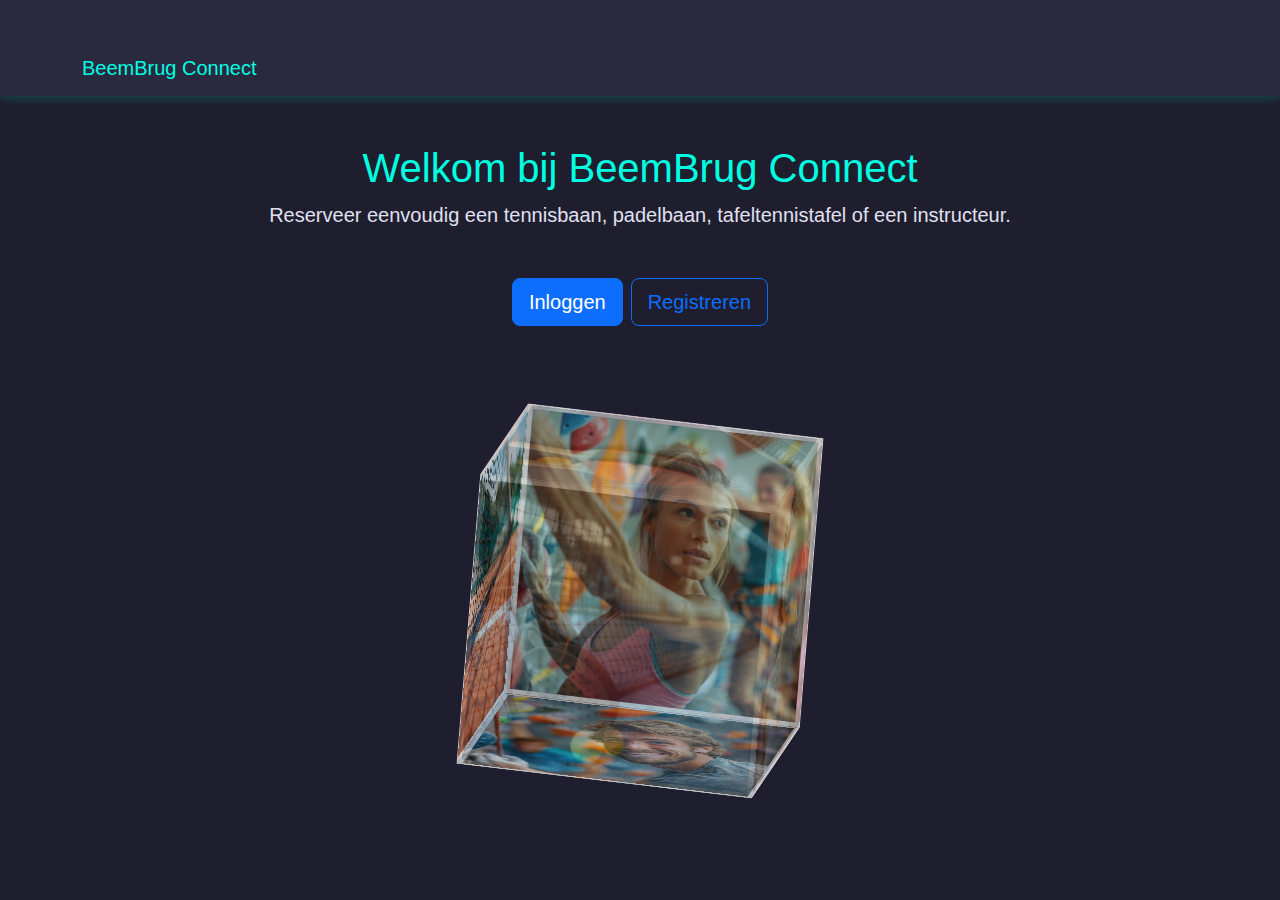
<file: index.html>
<!DOCTYPE html>
<html lang="nl">
<head>
  <meta charset="UTF-8" />
  <meta name="viewport" content="width=device-width, initial-scale=1.0" />
  <title>BeemBrug Connect</title>

  <link href="https://fonts.googleapis.com/css2?family=Outfit:wght@400;600&display=swap" rel="stylesheet">
  <link rel="stylesheet" href="https://cdn.jsdelivr.net/npm/bootstrap@5.3.0/dist/css/bootstrap.min.css" />
  <link rel="stylesheet" href="css/style.css" />
  <style>

    .scene {
      width: 80vw;               /* max 80% van viewport breedte */
      max-width: 300px;          /* limiet op grote schermen */
      height: 80vw;
      max-height: 300px;
      transform-style: preserve-3d;
      position: relative;
    }

    .cube {
      width: 100%;
      height: 100%;
      position: absolute;
      transform-style: preserve-3d;
      transition: transform 1s;
    }

    .face {
      position: absolute;
      width: 100%;
      height: 100%;
      background-size: cover;
      background-position: center;
      border: 5px solid rgba(255, 255, 255, 0.8);
      opacity: 0.6;
    }

    .face.front  { transform: translateZ(150px); background-image: url('img/instructeurs/anna.png'); }
    .face.back   { transform: rotateY(180deg) translateZ(150px); background-image: url('img/instructeurs/padelcourt.png'); }
    .face.right  { transform: rotateY(90deg) translateZ(150px); background-image: url('img/instructeurs/yara.png'); }
    .face.left   { transform: rotateY(-90deg) translateZ(150px); background-image: url('img/instructeurs/tenniscourt.png'); }
    .face.top    { transform: rotateX(90deg) translateZ(150px); background-image: url('img/instructeurs/tabletennis.png'); }
    .face.bottom { transform: rotateX(-90deg) translateZ(150px); background-image: url('img/instructeurs/koen.png'); }
  </style>
</head>
<body>
  <nav class="navbar navbar-expand-lg navbar-dark">
    <div class="container">
      <a class="navbar-brand" href="#">BeemBrug Connect</a>
    </div>
  </nav>

  <div class="container text-center mt-5">
    <h1>Welkom bij BeemBrug Connect</h1>
    <p class="lead">Reserveer eenvoudig een tennisbaan, padelbaan, tafeltennistafel of een instructeur.</p>

    <div class="d-grid gap-2 d-sm-flex justify-content-sm-center my-5">
      <a href="login.html" class="btn btn-primary btn-lg">Inloggen</a>
      <a href="register.html" class="btn btn-outline-primary btn-lg">Registreren</a>
    </div>

    <div class="d-flex justify-content-center align-items-center" style="margin-top: 125px;">
      <div class="scene">
          <div class="cube" id="cube">  
            <div class="face front"></div>
            <div class="face back"></div>
            <div class="face right"></div>
            <div class="face left"></div>
            <div class="face top"></div>
            <div class="face bottom"></div>
        </div>
      </div>
    </div>
  </div>

  <script src="https://cdn.jsdelivr.net/npm/bootstrap@5.3.0/dist/js/bootstrap.bundle.min.js"></script>

  <script>
    const cube = document.getElementById("cube");
  
    // Responsieve Z-afstand berekenen (helft van huidige grootte)
    function updateFaces() {
      const faceSize = document.querySelector('.scene').offsetWidth;
      const half = faceSize / 2;
  
      const transforms = {
        front: `translateZ(${half}px)`,
        back: `rotateY(180deg) translateZ(${half}px)`,
        right: `rotateY(90deg) translateZ(${half}px)`,
        left: `rotateY(-90deg) translateZ(${half}px)`,
        top: `rotateX(90deg) translateZ(${half}px)`,
        bottom: `rotateX(-90deg) translateZ(${half}px)`
      };
  
      for (const [face, transform] of Object.entries(transforms)) {
        document.querySelector(`.face.${face}`).style.transform = transform;
      }
    }
  
    // Aanpassen bij laden en bij vensterverandering
    window.addEventListener("load", updateFaces);
    window.addEventListener("resize", updateFaces);
  
    // Rotatie-anime
    let angleX = 0, angleY = 0, angleZ = 0;
  
    function animate() {
      angleX += 0.3;
      angleY += 0.2;
      angleZ += 0.1;
      cube.style.transform = `rotateX(${angleX}deg) rotateY(${angleY}deg) rotateZ(${angleZ}deg)`;
      requestAnimationFrame(animate);
    }
  
    animate();
  </script>

</body>
</html>
</file>
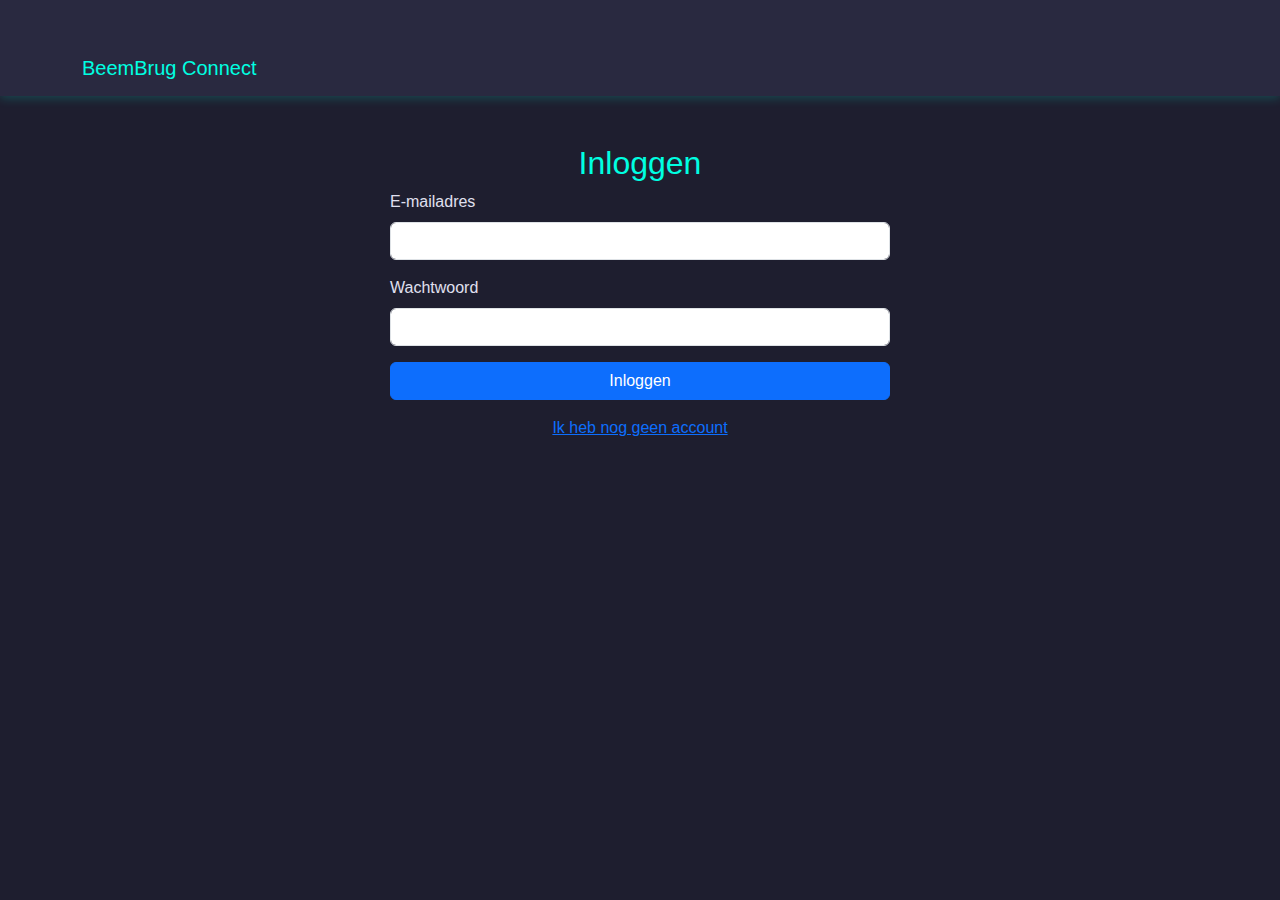
<file: login.html>
<!DOCTYPE html>
<html lang="nl">
<head>
  <meta charset="UTF-8" />
  <meta name="viewport" content="width=device-width, initial-scale=1.0" />
  <title>Inloggen - BeemBrug Connect</title>
  <link rel="stylesheet" href="https://cdn.jsdelivr.net/npm/bootstrap@5.3.0/dist/css/bootstrap.min.css" />
  <link rel="stylesheet" href="css/style.css" />
</head>
<body>
  <nav class="navbar navbar-dark">
    <div class="container">
      <a class="navbar-brand" href="index.html">BeemBrug Connect</a>
    </div>
  </nav>

  <div class="container mt-5">
    <h2 class="text-center">Inloggen</h2>

    <form action="php/login.php" method="POST" id="loginForm">
      <div class="mb-3">
        <label for="email" class="form-label">E-mailadres</label>
        <input type="email" class="form-control" id="email" name="email" required />
      </div>

      <div class="mb-3">
        <label for="wachtwoord" class="form-label">Wachtwoord</label>
        <input type="password" class="form-control" id="wachtwoord" name="wachtwoord" required />
      </div>

      <button type="submit" class="btn btn-primary w-100">Inloggen</button>
    </form>

    <div class="text-center mt-3">
      <a href="register.html">Ik heb nog geen account</a>
    </div>
  </div>

  <script src="js/scripts.js"></script>
</body>
</html>
</file>
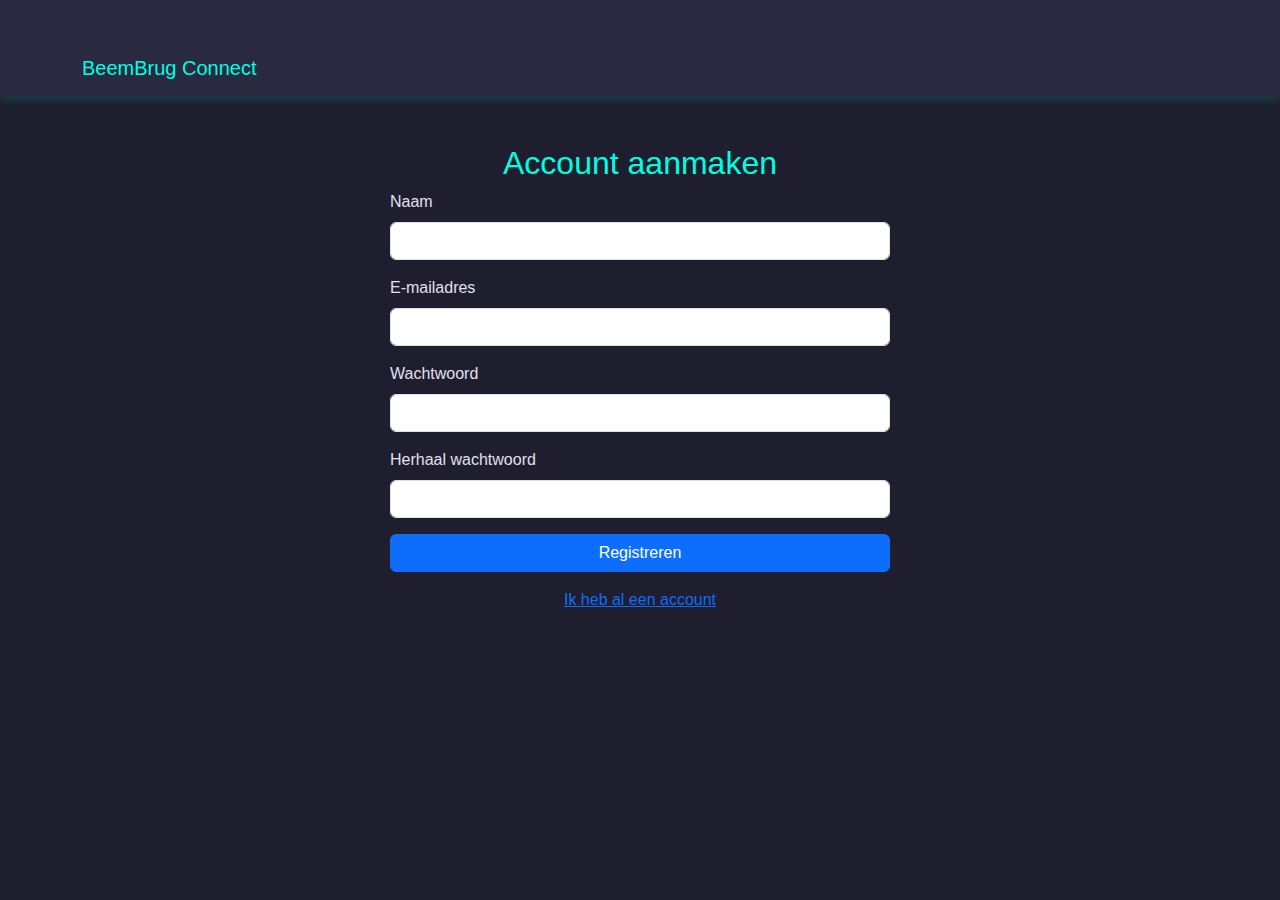
<file: register.html>
<!DOCTYPE html>
<html lang="nl">
<head>
  <meta charset="UTF-8" />
  <meta name="viewport" content="width=device-width, initial-scale=1.0" />
  <title>Registreren - BeemBrug Connect</title>
  <link rel="stylesheet" href="https://cdn.jsdelivr.net/npm/bootstrap@5.3.0/dist/css/bootstrap.min.css" />
  <link rel="stylesheet" href="css/style.css" />
</head>
<body>
  <nav class="navbar navbar-dark">
    <div class="container">
      <a class="navbar-brand" href="index.html">BeemBrug Connect</a>
    </div>
  </nav>

  <div class="container mt-5">
    <h2 class="text-center">Account aanmaken</h2>
    <form action="php/register.php" method="POST" id="registerForm">
      <div class="mb-3">
        <label for="naam" class="form-label">Naam</label>
        <input type="text" class="form-control" id="naam" name="naam" required />
      </div>

      <div class="mb-3">
        <label for="email" class="form-label">E-mailadres</label>
        <input type="email" class="form-control" id="email" name="email" required />
      </div>

      <div class="mb-3">
        <label for="wachtwoord" class="form-label">Wachtwoord</label>
        <input type="password" class="form-control" id="wachtwoord" name="wachtwoord" required />
      </div>

      <div class="mb-3">
        <label for="wachtwoord_herhaal" class="form-label">Herhaal wachtwoord</label>
        <input type="password" class="form-control" id="wachtwoord_herhaal" name="wachtwoord_herhaal" required />
      </div>

      <button type="submit" class="btn btn-primary w-100">Registreren</button>
    </form>

    <div class="text-center mt-3">
      <a href="login.html">Ik heb al een account</a>
    </div>
  </div>

  <script src="js/scripts.js"></script>
</body>
</html>
</file>
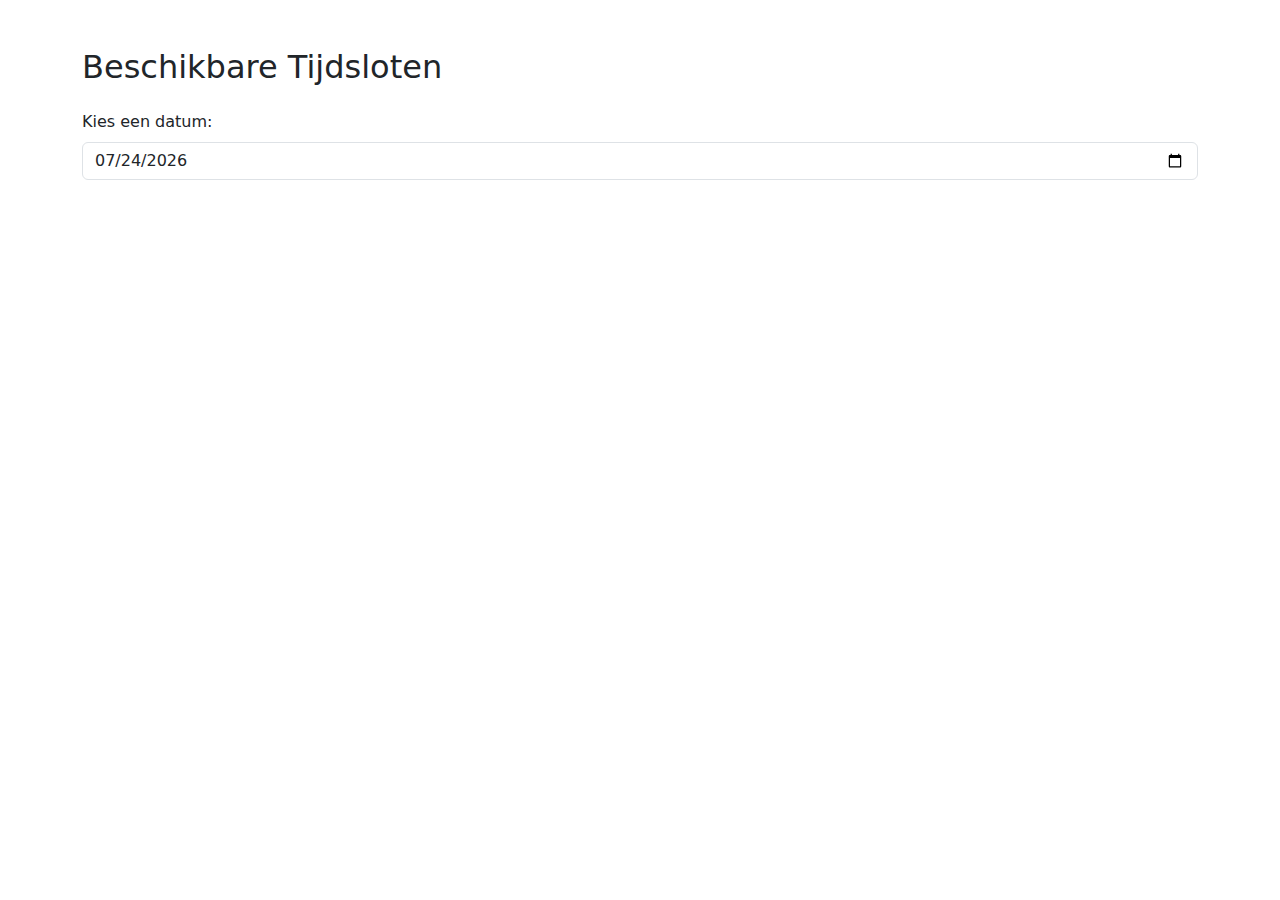
<file: tijdslots.html>
<!DOCTYPE html>
<html lang="nl">
<head>
  <meta charset="UTF-8" />
  <meta name="viewport" content="width=device-width, initial-scale=1" />
  <title>Beschikbare Tijdsloten – BeemBrug</title>
  <link href="https://cdn.jsdelivr.net/npm/bootstrap@5.3.0/dist/css/bootstrap.min.css" rel="stylesheet">
  <style>
    .tijdslot {
      padding: 1rem;
      border-radius: 0.5rem;
      margin-bottom: 0.5rem;
      cursor: default;
      color: white;
      text-align: center;
      font-weight: 500;
      font-size: 1.1rem;
    }
    .vrij { background-color: #28a745; }
    .bezet { background-color: #dc3545; }
  </style>
</head>
<body class="container py-5">

  <h2 class="mb-4">Beschikbare Tijdsloten</h2>

  <div class="mb-4">
    <label for="datum" class="form-label">Kies een datum:</label>
    <input type="date" id="datum" class="form-control" />
  </div>

  <div id="tijdslotContainer"></div>

  <script>
    const container = document.getElementById("tijdslotContainer");
    const datumInput = document.getElementById("datum");
    const uren = Array.from({ length: 15 }, (_, i) => i + 8); // 08:00 t/m 22:00

    datumInput.addEventListener("change", laadTijdsloten);

    function laadTijdsloten() {
      const datum = datumInput.value;
      if (!datum) return;

      fetch(`php/haal_tijdsloten.php?datum=${datum}`)
        .then(res => res.json())
        .then(bezetteTijden => {
          container.innerHTML = '';
          uren.forEach(uur => {
            const tijd = `${uur.toString().padStart(2, '0')}:00`;
            const div = document.createElement("div");
            div.className = `tijdslot ${bezetteTijden.includes(tijd) ? 'bezet' : 'vrij'}`;
            div.textContent = `${tijd} - ${bezetteTijden.includes(tijd) ? 'Bezet' : 'Vrij'}`;
            container.appendChild(div);
          });
        });
    }

    // Initieer met vandaag
    datumInput.valueAsDate = new Date();
    laadTijdsloten();
  </script>

</body>
</html>
</file>
<file: css/style.css>
/* Algemene lay-out en kleuren */
body {
  background-color: #1e1e2f; /* Donkere blauwgrijze achtergrond */
  font-family: 'Segoe UI', Tahoma, Geneva, Verdana, sans-serif;
  color: #e0e0f0; /* Lichtgrijs voor tekst */
}

.container {
  margin-top: 40px;
}

h1, h2, h3 {
  color: #00ffe1; /* Neon turkoois */
}

/* Navigatiebalk */
.navbar {
  background-color: #292940; /* Diepgrijze/paarse toon */
  box-shadow: 0 2px 10px rgba(0, 255, 225, 0.2);
}

.navbar-brand,
.nav-link {
  color: #00ffe1 !important; /* Neon accent */
}

/* Formulieren */
form {
  max-width: 500px;
  margin: auto;
}

input[type="submit"],
button {
  background-color: #00bfa6; /* Cyaan */
  color: #ffffff;
  border: none;
  transition: background-color 0.3s ease;
}

input[type="submit"]:hover,
button:hover {
  background-color: #008f80;
}

/* Reserveringsoverzicht */
.table-reserveringen {
  max-width: 900px;
  margin: auto;
  background-color: #2a2a3d;
  border-radius: 8px;
  padding: 1rem;
}

.status-geboekt {
  color: #00ffae;
  font-weight: bold;
}

.status-geannuleerd {
  color: #ff4b5c;
  font-style: italic;
}
</file>
